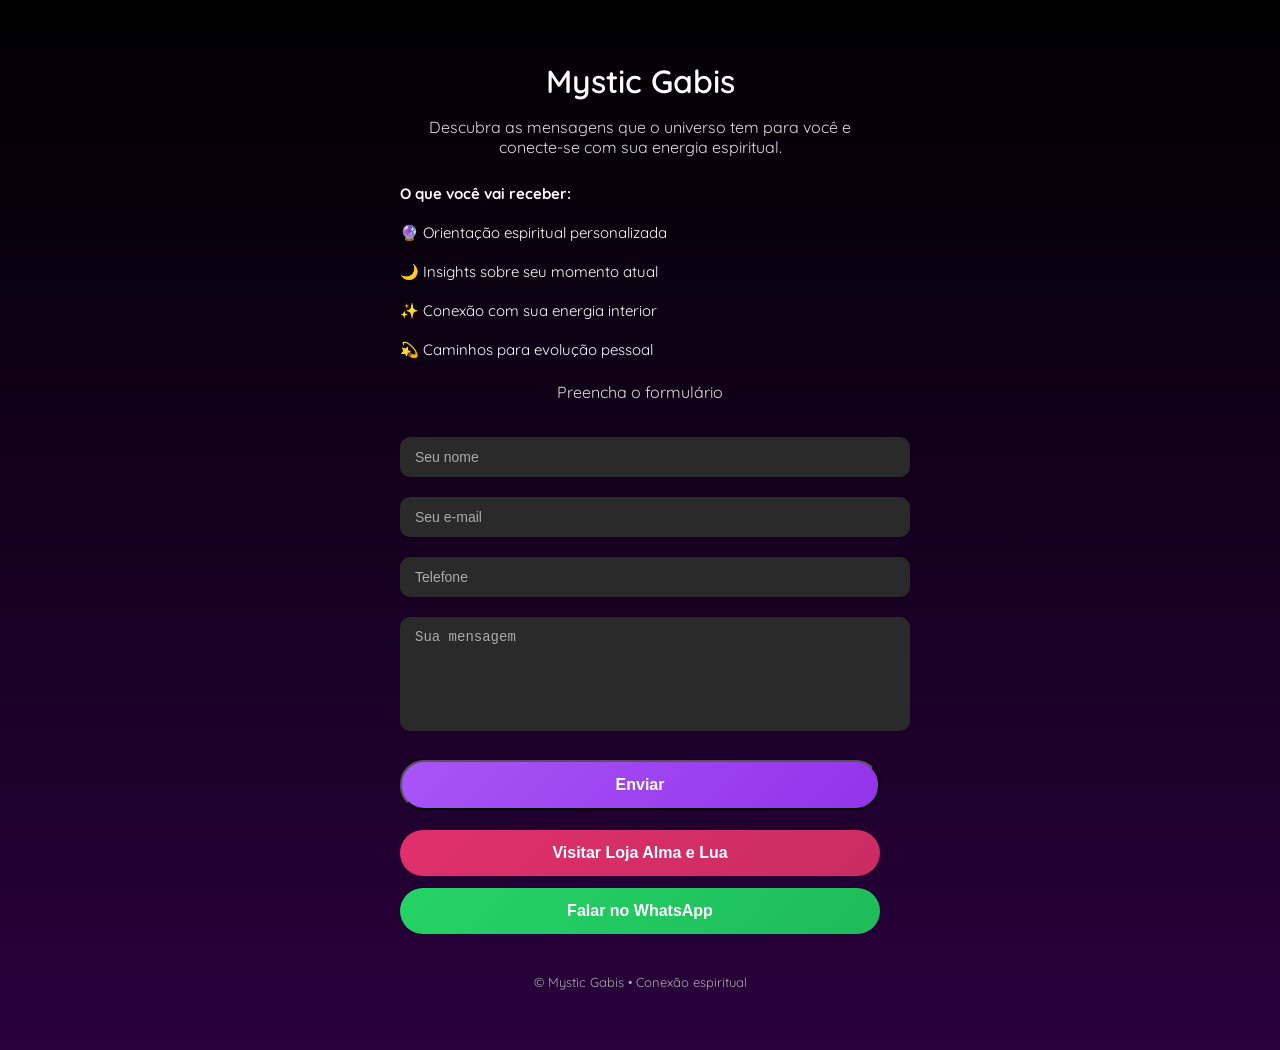
<file: index.html>
<!DOCTYPE html>
<html lang="pt-br">

<head>
<meta charset="UTF-8">
<title>Mystic Gabis</title>

<!-- Fonte mais feminina e estética simples -->
<link href="https://fonts.googleapis.com/css2?family=Quicksand:wght@400;600&display=swap" rel="stylesheet">

<style>
body {
    margin: 0;
    font-family: 'Quicksand', sans-serif;
    background: linear-gradient(180deg, #000000 0%, #2a003d 100%);
    color: #fff;
    overflow-x: hidden;
}

.container {
    width: 100%;
    max-width: 480px;
    margin: 0 auto;
    padding: 40px 20px;
}

h1 {
    font-size: 32px;
    font-weight: 600;
    text-align: center;
    margin-bottom: 10px;
}

p.description {
    text-align: center;
    font-size: 16px;
    color: #ddd;
    margin-bottom: 25px;
}

.features {
    margin: 20px 0;
    font-size: 15px;
    line-height: 1.6;
}

form input,
form textarea {
    width: 100%;
    padding: 12px 15px;
    margin: 10px 0;
    border-radius: 10px;
    border: none;
    font-size: 14px;
    background: #2a2a2a;
    color: #fff;
}

form input::placeholder,
form textarea::placeholder {
    color: #aaa;
}

form input:focus,
form textarea:focus {
    outline: 2px solid #a855f7;
}

form textarea {
    height: 90px;
    resize: none;
}

/* Botão enviar roxo e arredondado */
button.enviar {
    background: linear-gradient(135deg, #a855f7 0%, #9333ea 100%);
    color: #fff;
    border-radius: 24px; /* arredondado */
    padding: 14px;
    font-size: 16px;
    font-weight: 600;
    cursor: pointer;
    transition: 0.3s;
    margin-top: 15px;
    width: 100%;
}

button.enviar:hover {
    background: linear-gradient(135deg, #9333ea 0%, #7a23d8 100%);
}

.links {
    display: flex;
    flex-direction: column;
    gap: 12px;
    margin-top: 20px;
}

button.whatsapp,
button.instagram {
    padding: 14px;
    border: none;
    border-radius: 24px;
    font-size: 16px;
    font-weight: 600;
    cursor: pointer;
    transition: 0.3s;
    color: #fff;
}

/* Leve degradê nos botões */
button.whatsapp {
    background: linear-gradient(135deg, #25d366 0%, #1ebc5a 100%);
}

button.whatsapp:hover {
    background: linear-gradient(135deg, #1ebc5a 0%, #17a74d 100%);
}

button.instagram {
    background: linear-gradient(135deg, #e1306c 0%, #c92c61 100%);
}

button.instagram:hover {
    background: linear-gradient(135deg, #c92c61 0%, #a0224f 100%);
}

.footer {
    text-align: center;
    font-size: 13px;
    color: #aaa;
    margin: 40px 0 20px 0;
}
</style>
</head>

<body>

<div class="container">

<h1>Mystic Gabis</h1>
<p class="description">Descubra as mensagens que o universo tem para você e conecte-se com sua energia espiritual.</p>

<div class="features">
    <p><strong>O que você vai receber:</strong></p>
    <p>🔮 Orientação espiritual personalizada</p>
    <p>🌙 Insights sobre seu momento atual</p>
    <p>✨ Conexão com sua energia interior</p>
    <p>💫 Caminhos para evolução pessoal</p>
</div>

<p class="description">Preencha o formulário</p>
<form id="form">
    <input id="campoA" placeholder="Seu nome" required>
    <input id="campoB" placeholder="Seu e-mail" required>
    <input id="campoC" placeholder="Telefone">
    <textarea id="campoD" placeholder="Sua mensagem"></textarea>
    
    <!-- Botão de enviar adicionado corretamente -->
    <button class="enviar" type="submit">Enviar</button>
</form>

<div class="links">
    <button class="instagram" onclick="window.open('https://www.instagram.com/almaelua.store/')">Visitar Loja Alma e Lua</button>
    <button class="whatsapp" onclick="window.open('https://wa.me/5519981351382')">Falar no WhatsApp</button>
</div>

<div class="footer">
    © Mystic Gabis • Conexão espiritual
</div>

<script src="script.js"></script>
</body>
</html>
</file>
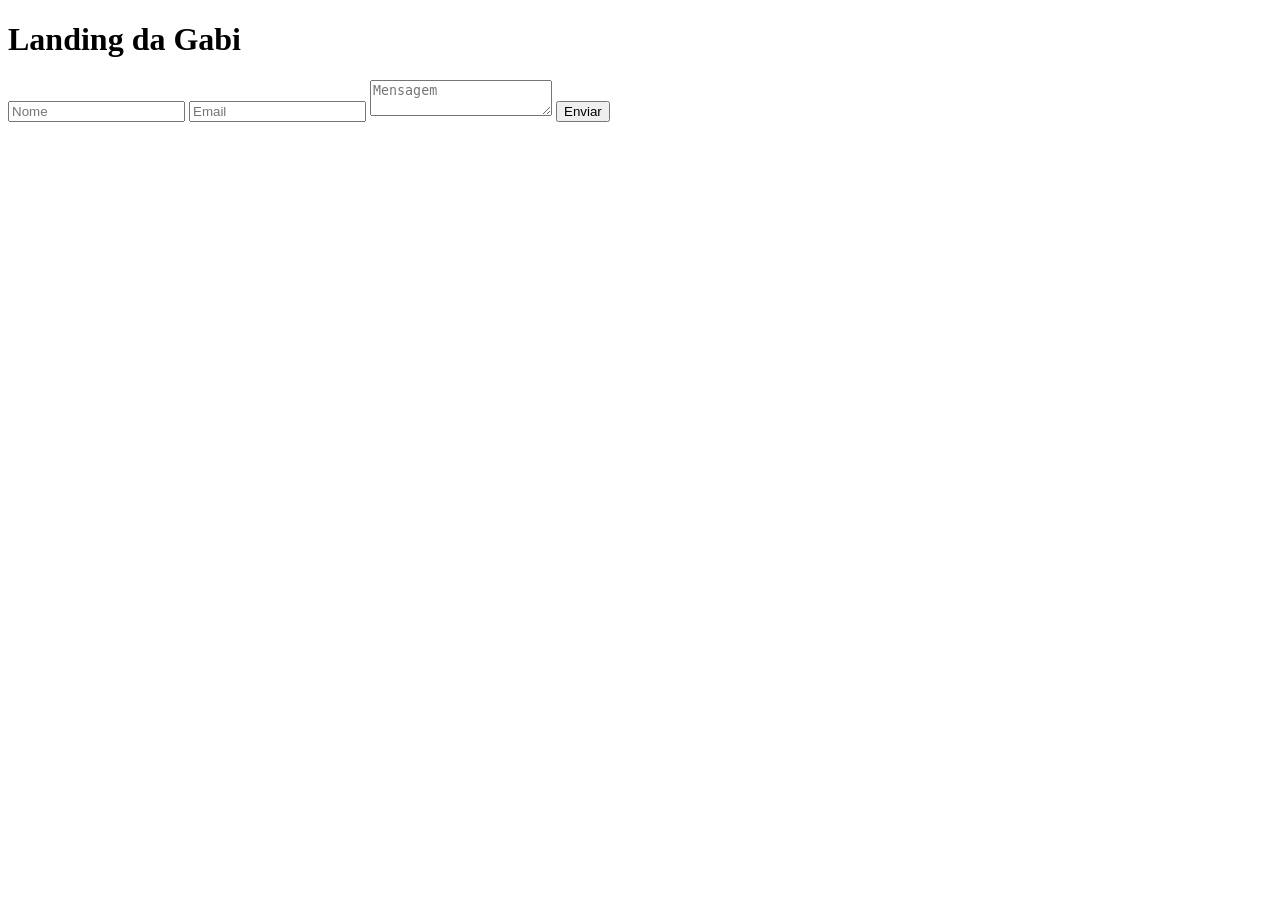
<file: templates/index.html>
<!DOCTYPE html>
<html>
<head>
<title>Landing da Gabi</title>
</head>

<body>

<h1>Landing da Gabi</h1>

<form action="/submit" method="POST">

<input type="text" name="nome" placeholder="Nome" required>

<input type="email" name="email" placeholder="Email" required>

<textarea name="mensagem" placeholder="Mensagem"></textarea>

<button type="submit">Enviar</button>

</form>

</body>
</html>
</file>
